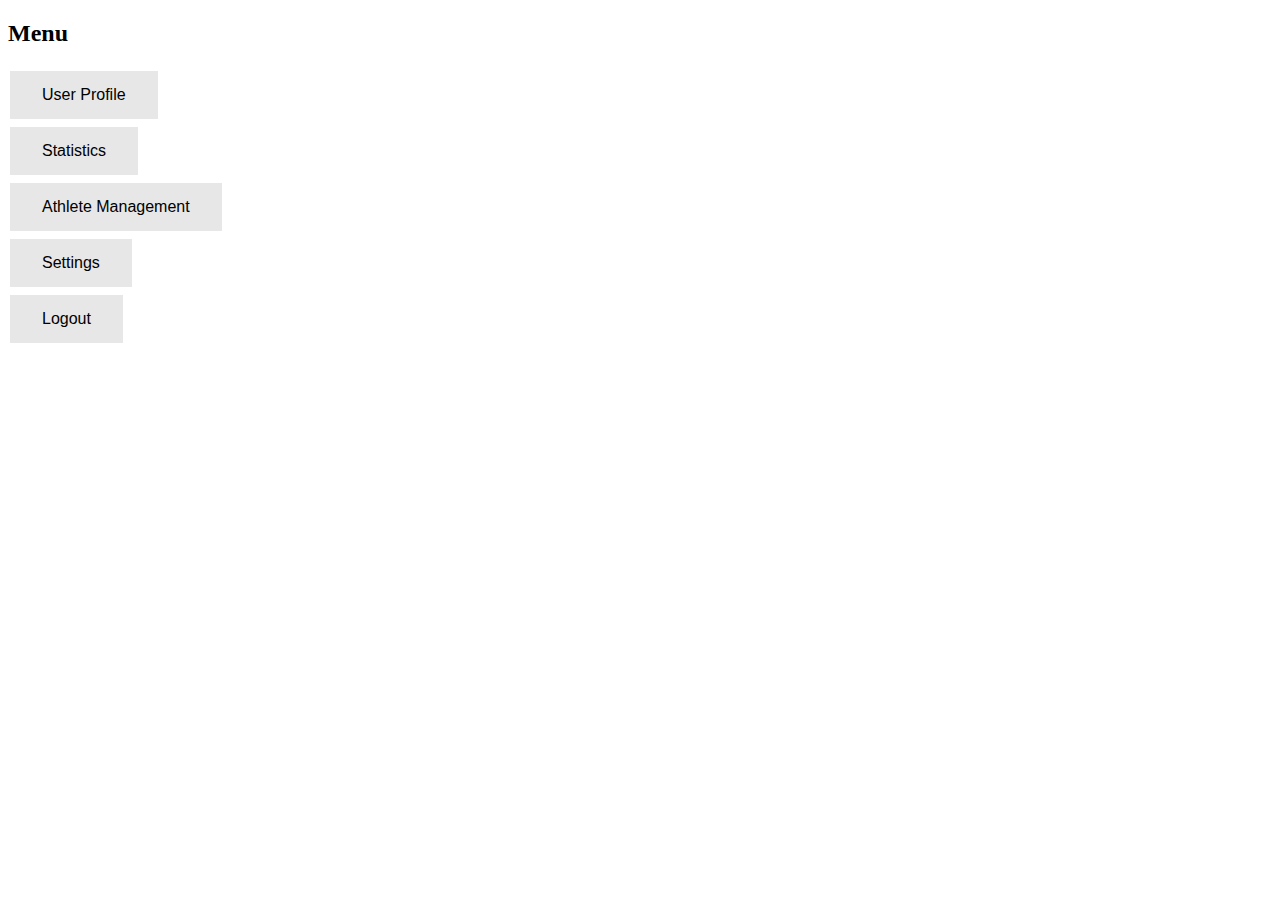
<file: home.html>
<!DOCTYPE html>
<html>
  <head>
    <style>
      .button {
        background-color: #04AA6D; /* Green */
        border: none;
        color: white;
        padding: 15px 32px;
        text-align: center;
        text-decoration: none;
        display: inline-block;
        font-size: 16px;
        margin: 4px 2px;
        cursor: pointer;
      }
      
      .button2 {background-color: #008CBA;} /* Blue */
      .button3 {background-color: #f44336;} /* Red */ 
      .button4 {background-color: #e7e7e7; color: black;} /* Gray */ 
      .button5 {background-color: #555555;} /* Black */
  </style>
  </head>
  <h2>Menu</h2>
  

  

  <button class="button button4">User Profile</button><br>
  <button class="button button4">Statistics</button><br>
  <button class="button button4">Athlete Management</button><br>
  <button class="button button4">Settings</button><br>
  <button class="button button4">Logout</button>

</html>
</file>
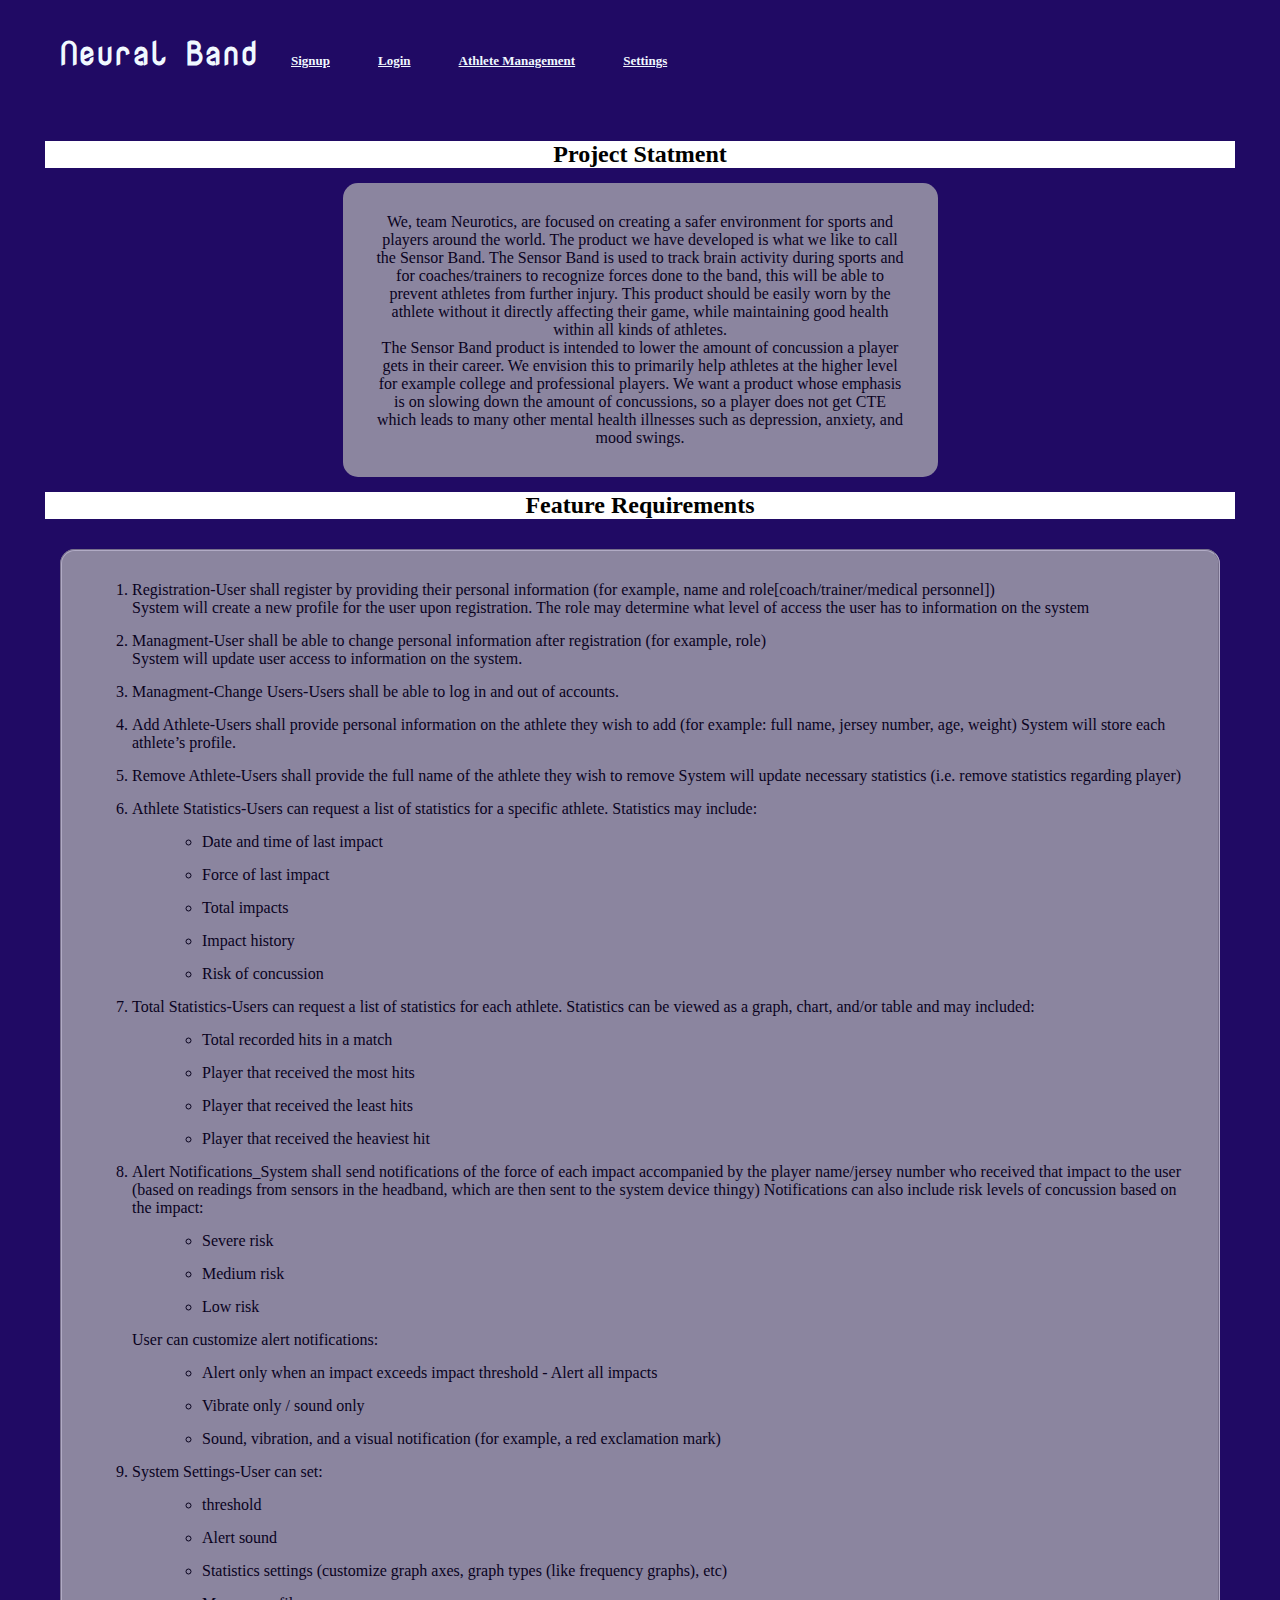
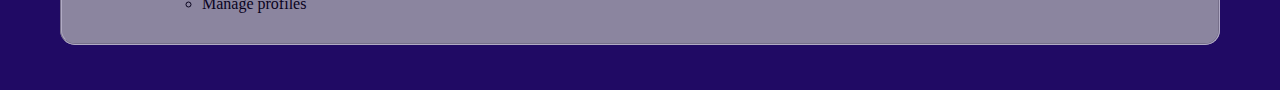
<file: home_page.html>
<!DOCTYPE html>
<html>
    <head>
        <meta charset="utf-8">
        <meta name="viewport" content="width=device-width, initial-scale=1">
        <title>Team Neurotics:Neural Band</title>
        <link rel="stylesheet" href="styles_2.css">
    </head>
    <body>
        <h1><b>Neural Band 
            <a href="sign_up_log_in.html">Signup</a>
            <a href="sign_up_log_in.html">Login</a>
            <a href="main_screen.html">Athlete Management</a>
            <a href="settings_page.html">Settings</a>
        </b></h1>
        <br>
        <br>
        <h2><b>Project Statment</b></h2>
        <div class="container">
            <p class="container">We, team Neurotics, are focused on creating a safer environment for sports and players around the world. 
                The product we have developed is what we like to call the Sensor Band. The Sensor Band is used to track brain activity during sports 
                and for coaches/trainers to recognize forces done to the band, this will be able to prevent athletes from further injury. This product 
                should be easily worn by the athlete without it directly affecting their game, while maintaining good health within all kinds of athletes.
                <br>
                The Sensor Band product is intended to lower the amount of concussion a player gets in their career. We envision this to primarily help 
                athletes at the higher level for example college and professional players. We want a product whose emphasis is on slowing down the amount 
                of concussions, so a player does not get CTE which leads to many other mental health illnesses such as depression, anxiety, and mood swings.
            </p>
        </div>
        
        <h2><b> Feature Requirements</b></h2>
        <div class="container">
            <fieldset class="container">
                <ol>
                    <li>Registration-User shall register by providing their personal information (for example, name and role[coach/trainer/medical personnel]) 
                        <br>System will create a new profile for the user upon 
                        registration. The role may determine what level of access the user has to information on the system
                    </li>

                    <li> Managment-User shall be able to change personal information after registration (for example, role) 
                        <br>System will update user access to information on the system.
                    </li>

                    <li> Managment-Change Users-Users shall be able to log in and out of accounts.</li>
                    
                    <li>Add Athlete-Users shall provide personal information on the athlete they wish to add (for example: full name, jersey number, age, weight) 
                        System will store each athlete’s profile.
                    </li>

                    <li>Remove Athlete-Users shall provide the full name of the athlete they wish to remove 
                        System will update necessary statistics (i.e. remove statistics regarding player)
                    </li>

                    <li>Athlete Statistics-Users can request a list of statistics for a specific athlete. Statistics may include: 
                        <ul>
                            <li> Date and time of last impact </li>
                            <li> Force of last impact</li>
                            <li> Total impacts</li>
                            <li> Impact history</li>
                            <li> Risk of concussion</li>
                        </ul>
                    </li> 
                    <li>Total Statistics-Users can request a list of statistics for each athlete. 
                        Statistics can be viewed as a graph, chart, and/or table and may included: 
                        <ul>
                            <li>Total recorded hits in a match</li> 
                            <li>Player that received the most hits</li>
                            <li>Player that received the least hits</li> 
                            <li>Player that received the heaviest hit</li>
                        </ul>
                    </li>
                    <li>Alert Notifications_System shall send notifications of the force of each impact accompanied by the player name/jersey number who received that impact to the user (based on readings from sensors in the headband, which are then sent to the system device thingy) 
                        Notifications can also include risk levels of concussion based on the impact: 
                        <ul>
                            <li>Severe risk </li>
                            <li>Medium risk</li>
                            <li>Low risk </li>
                        </ul>
                        User can customize alert notifications: 
                        <ul>
                            <li>Alert only when an impact exceeds impact threshold - Alert all impacts </li>
                            <li>Vibrate only / sound only </li>
                            <li>Sound, vibration, and a visual notification (for example, a red exclamation mark)</li>
                        </ul>
                    </li>
                    <li>System Settings-User can set: 
                        <ul>
                            <li>threshold </li>
                            <li>Alert sound</li>
                            <li> Statistics settings (customize graph axes, graph types (like frequency graphs), etc) </li>
                            <li> Manage profiles</li>
                        </ul>
                    </li>
                </ol>
            </fieldset>
        </div>
    </body>

</html>
</file>
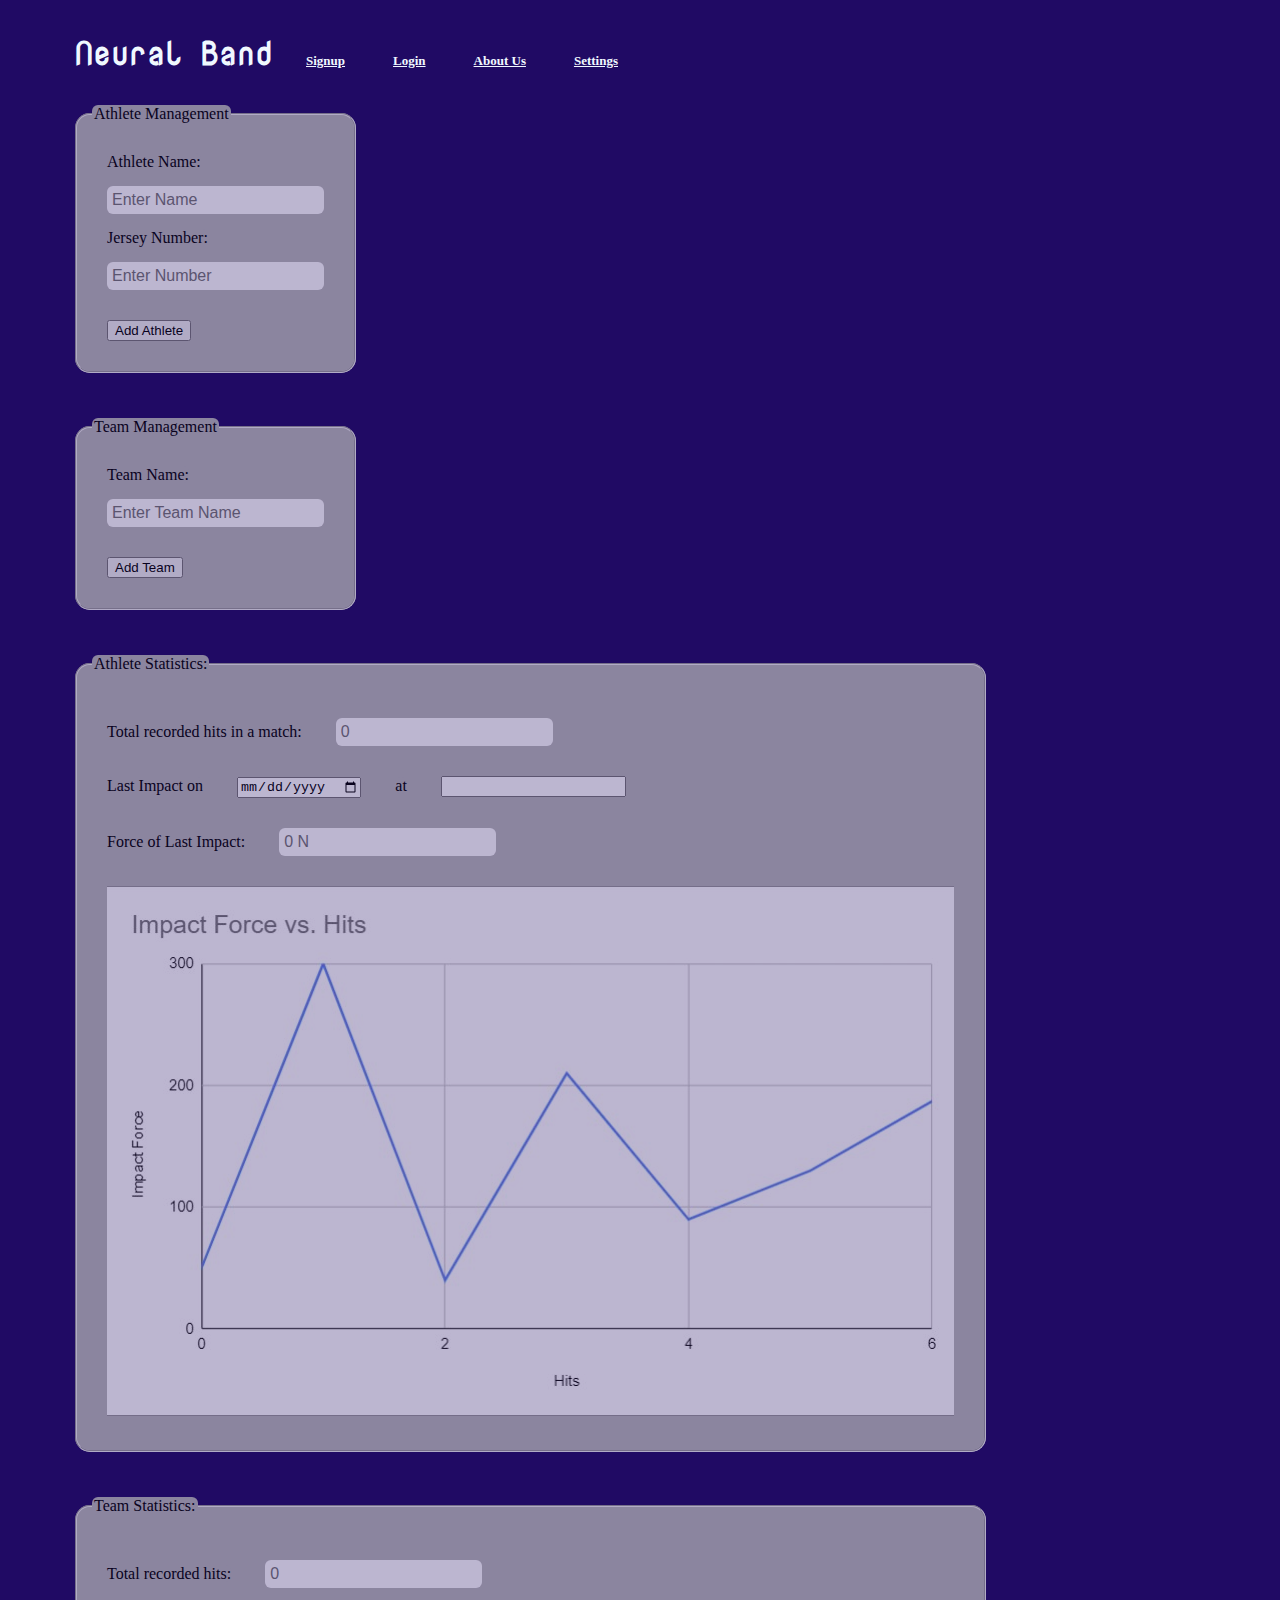
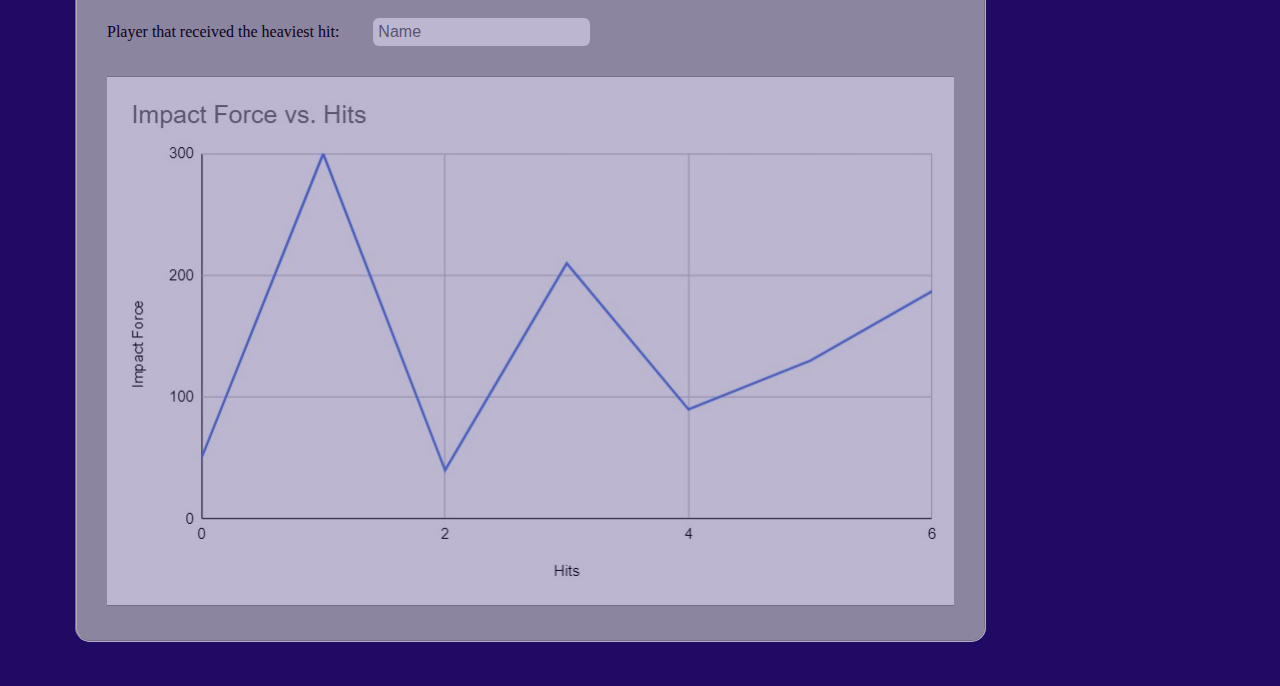
<file: main_screen.html>
<!DOCTYPE html>
<html>
    <head>
        <meta charset="UTF-8">
        <meta name="viewport" content="width=device-width. initial-scale=1">
        <title> Athlete Management </title>

        <link rel="stylesheet" href="styles_2.css">
    </head>
    <body>
        <form action="/action_page.php" method="post">
            <h1><b>Neural Band 
                <a href="sign_up_log_in.html">Signup</a>
                <a href="sign_up_log_in.html">Login</a>
                <a href="home_page.html">About Us</a>
                <a href="settings_page.html">Settings</a>
            </b></h1>

            <div class="container">
                <fieldset class="container">
                    <legend>Athlete Management</legend>
                    <div class="field input">
                        <label for="atl_name">Athlete Name: </label><br>
                        <input type="text" id="atl_name" name="atl_name" placeholder="Enter Name"><br>

                        <label for="jrsy_num">Jersey Number: </label><br>
                        <input type="number" id="jrsy_num" name="jrsy_num" placeholder="Enter Number" pattern="[0-9]{2}"><br>
                        <input type="button" value="Add Athlete"><br>
                    </div>
                </fieldset>
            </div>
            
            <div class="container">
                <fieldset class="container">
                    <legend>Team Management</legend>
                    <div class="field input">
                        <label for="team_name">Team Name: </label><br>
                        <input type="text" id="team_name" name="team_name" placeholder="Enter Team Name"><br>
                        <input type="button" value="Add Team"><br>
                    </div>
                </fieldset>
            </div>
            
            <div class="container">
                <fieldset class="container">
                    <legend>Athlete Statistics:</legend>
                    <div class="field input"> 
                        <label>Total recorded hits in a match:</label>
                        <input type="text" placeholder="0" readonly>
                        <br>
                        <label for="last_impact" value="Enter Jersey Number">Last Impact on</label>
                        <input type="date" id="last_impact" name="last_impact">
                        <label for="time">at</label>
                        <input type="datetime" id="time" name="time"><br>

                        <label for="force">Force of Last Impact:</label>
                        <input type="text" placeholder="0 N" readonly><br>
                        <img src="graphthing.jpg" alt="Athlete Image">
                    </div>
                </fieldset>
            </div>
            
            <div class="container">
                <fieldset class="container">
                    <legend>Team Statistics:</legend>
                    <div class="field input">
                        <label for="total_hits">Total recorded hits:</label>
                        <input type="text" placeholder="0" readonly>
                        <br>
                        <label for="name">Player that received the heaviest hit:</label>
                        <input type="text" placeholder="Name" readonly>
                        <br>

                        <img src="graphthing.jpg" alt="Team Statistics">
                    </div>
                </fieldset>
            </div>
        </form>
    </body>
</html>
</file>
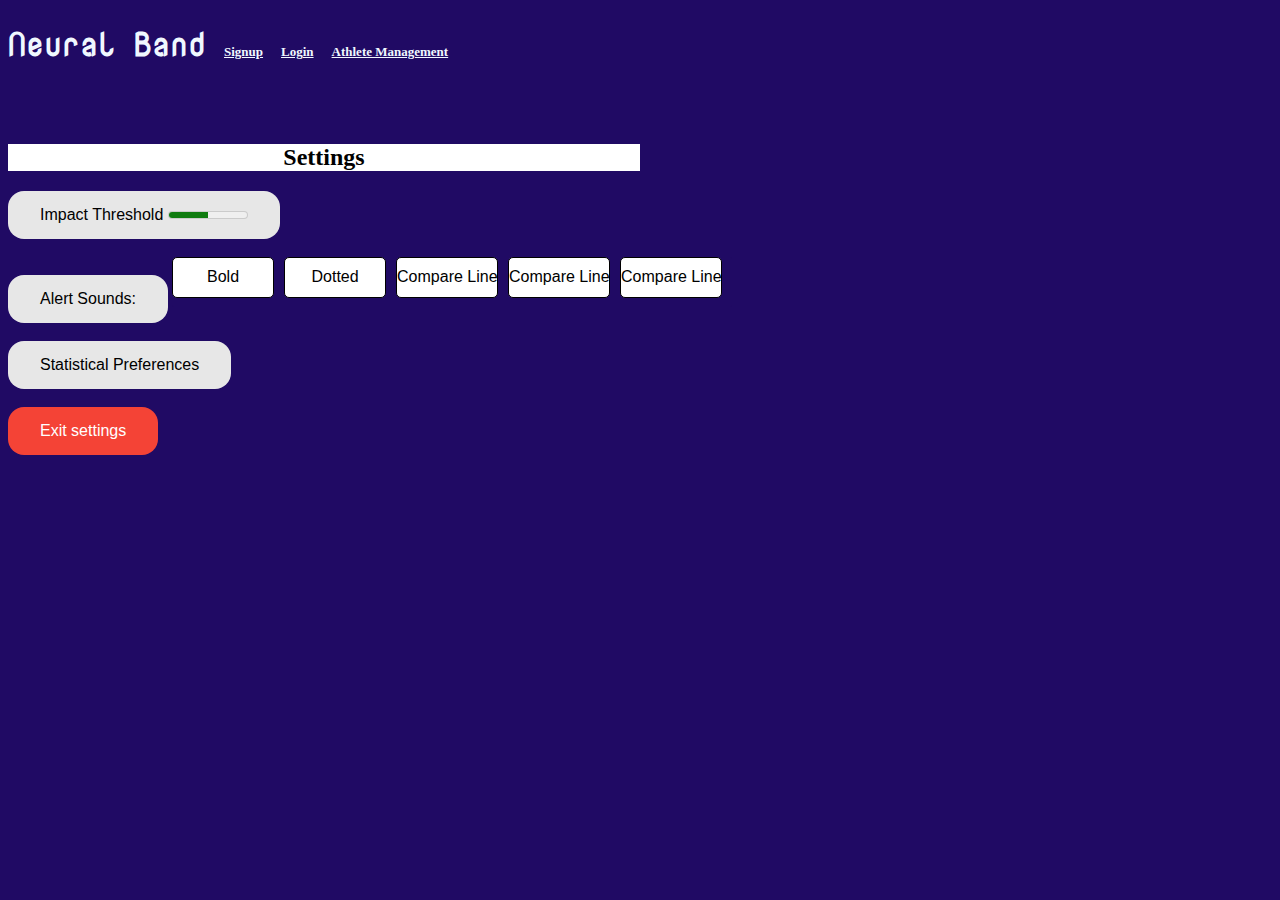
<file: settings_page.html>
<!DOCTYPE html>
<html>
  <head>
    <meta charset="UTF-8">
    <meta name="viewport" content="width=device-width, initial-scale=1.0">
    <title>Settings</title>
    <link rel="stylesheet" href="styles_3.css">
  </head>
  <body>
    <h1><b>Neural Band 
      <a href="sign_up_log_in.html">Signup</a>
      <a href="sign_up_log_in.html">Login</a>
      <a href="main_screen.html">Athlete Management</a>
    </b></h1>
    <br>
    <br>
    <h2>Settings</h2>
    
    <button class="button button4">Impact Threshold <meter value="50" max="100"></meter></button>
    <br><br>

    <button class="button button4">Alert Sounds:</button>
    <select name="work_days" id="id_work_days" multiple>
      <option value="11">Bold</option>
      <option value="12">Dotted</option>
      <option value="13">Compare Line</option>
      <option value="14">Compare Line</option>
      <option value="15">Compare Line</option>
    </select>
    <br>
    <br>
    <a href="stats.html">
        <button class="button button4">Statistical Preferences</button><br>
    </a> <br>
    <a href="home_page.html">
        <button class="button button3">Exit settings</button>
    </a>

  </body>
</html>
</file>
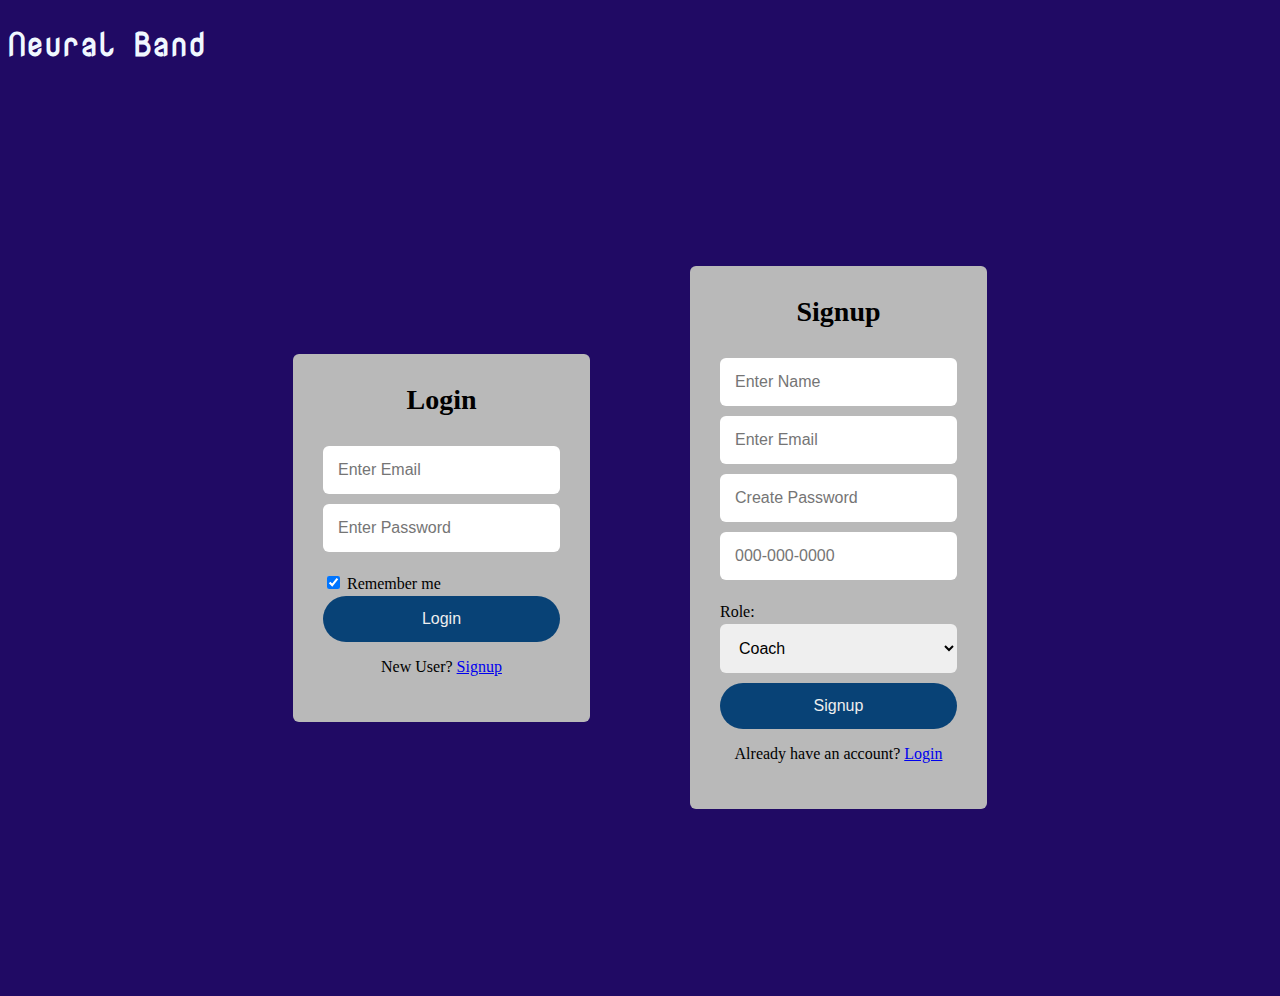
<file: sign_up_log_in.html>
<!DOCTYPE html>
<html lang="en">
    <head>
        <meta charset="UTF-8">
        <meta name="viewport" content="width=device-width. initial-scale=1">
        <title> Signup - Login </title>

        <link rel="stylesheet" href="styles.css">
    </head>
    <body>
        <h1><b>Neural Band</b></h1>
        <div class="container">
            <div class="form-content">
                <header>Login</header>
                <form action="main_screen.html" method="post">
                    <div class="field input">
                        <input type="email" name="email" placeholder="Enter Email" required><br>
                        <input type="password" name="pwd" placeholder="Enter Password" required><br>
                    </div>
                
                    <label>
                        <input type="checkbox" checked="checked" name="remember">
                        Remember me
                    </label>

                    <button type="submit">Login</button><br>
                    <p>New User? <a href="#">Signup</a></p>
                </form>
            </div>
            <div class="form-content">
                <header>Signup</header>
                <form action="main_screen.html" method="post">
                    <div class="field input">
                        <input type="text" name="name" placeholder="Enter Name" required><br>
                        <input type="email" name="email" placeholder="Enter Email" required><br>
                        <input type="password" name="pwd" placeholder="Create Password" required><br>
                        <input type="tel" name="phonenum" pattern="[0-9]{3}-[0-9]{3}-[0-9]{4}" placeholder="000-000-0000" required><br>
                        
                        <label for="role">Role: </label><br>
                        <select id="role" name="role" required>
                            <option value="coach">Coach</option>
                            <option value="manager">Manager</option>
                            <option value="medperson">Health Professional</option>
                        </select><br>
                    </div>    
                    <button type="submit">Signup</button><br> 
                    <p>Already have an account? <a href="#">Login</a></p>
                </form>
            </div> 
        </div>
    </body>
</html>
</file>
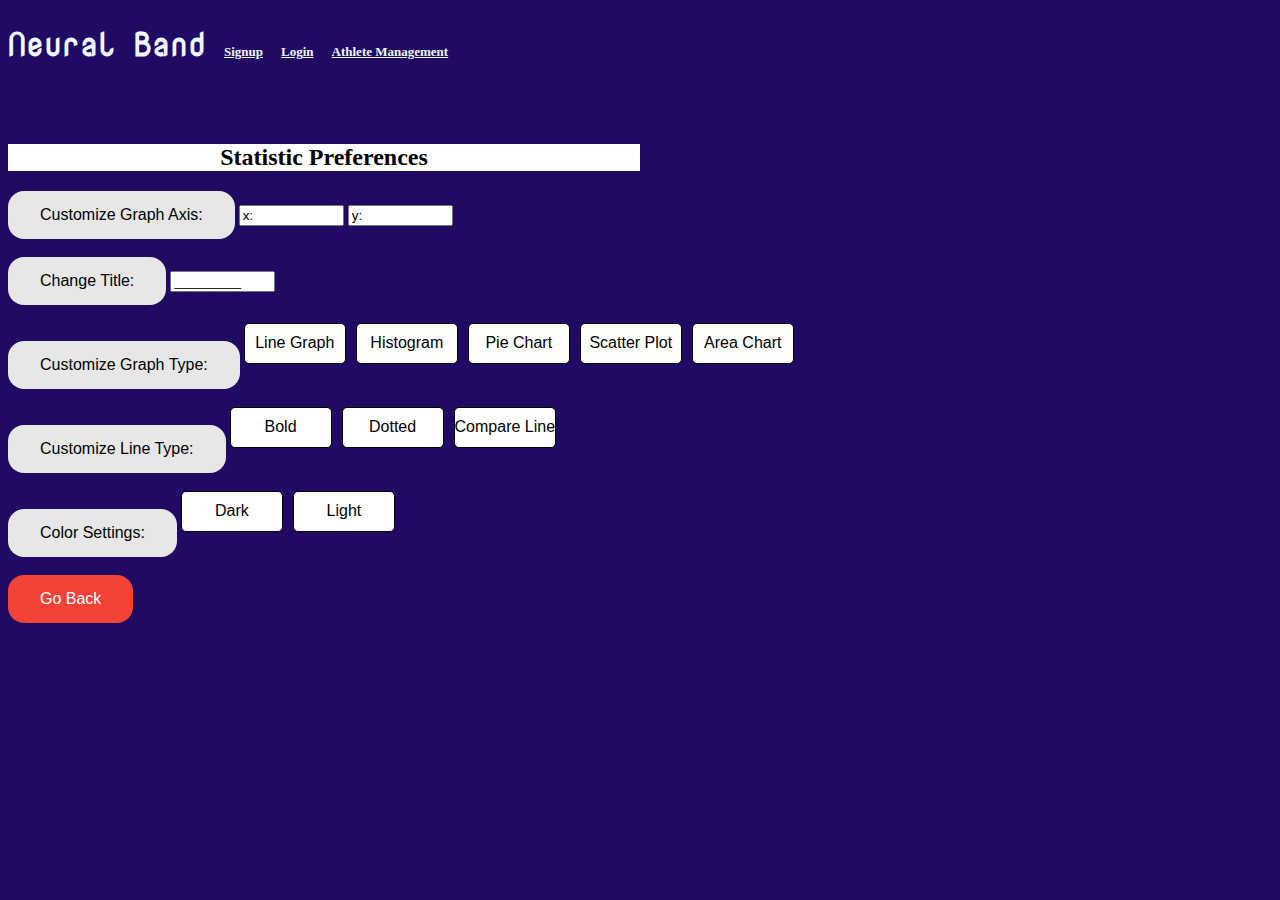
<file: stats.html>
<!DOCTYPE html>
<html>
  <head>
    <meta charset="utf-8">
    <meta name="viewport" content="width=device-width, initial-scale=1">
    <title>Settings - Statistics</title>
    <link rel="stylesheet" href="styles_3.css">
  </head>
  <body>
    <h1><b>Neural Band 
      <a href="sign_up_log_in.html">Signup</a>
      <a href="sign_up_log_in.html">Login</a>
      <a href="main_screen.html">Athlete Management</a>
    </b></h1>
    <br>
    <br>
    <h2>Statistic Preferences</h2>

    <button class="button button4">Customize Graph Axis:</button>
    <input type="text" size="10" value="x:">
    <input type="text" size="10" value="y:"><br><br>
  
    <button class="button button4">Change Title:</button>
    <input type="text" size="10" value="_________"><br><br>
  
  
    <button class="button button4">Customize Graph Type:</button>
    <select name="work_days" id="id_work_days" multiple>
        <option value="1">Line Graph</option>
        <option value="2">Histogram</option>
        <option value="3">Pie Chart</option>
        <option value="4">Scatter Plot</option>
        <option value="5">Area Chart</option>
  
    </select>
    <br><br>
  
    <button class="button button4">Customize Line Type:</button>
    <select name="work_days" id="id_work_days" multiple>
        <option value="6">Bold</option>
        <option value="7">Dotted</option>
        <option value="8">Compare Line</option>
    </select>
    <br><br>
  
    <button class="button button4">Color Settings:</button>
  
        <select name="work_days" id="id_work_days" multiple>
            <option value="9">Dark</option>
            <option value="10">Light</option>
        </select>
        <br><br>
  
  
    <a href="settings_page.html">
        <button class="button button3">Go Back</button>
    </a>
  </body>
  
</html>
</file>
<file: styles_2.css>
@import url('https://fonts.googleapis.com/css2?family=Nova+Mono&display=swap');

*{
   margin: 15px;
   box-sizing: border-box;
}

body{
    background-color: #200a64;
}

h1{
    font-family: 'Nova Mono', monospace;
    color: aliceblue;
}
h2{
    background-color: #ffffff;
    text-align: center;
}

a{
    font-family:Georgia, 'Times New Roman', Times, serif;
    font-size: 13px;
    text-align: right;
    color: aliceblue;
}

legend, label{
    color: black;
    background-color: #b9b9b9;
    border-radius: 6px;
}

.container{
    display:flex;
    border-radius: 15px;
    font-size: 16px;
}
.container > div{
    flex: 0 0 auto;
}
.container > p{
    background-color: #b9b9b9;
    padding: 30px;
    margin: 0 25%;
    flex: 0 auto;
    text-align: center;
    opacity: 0.7;
}
.container > fieldset{
    background-color: #b9b9b9;
    padding: 0%;
    flex: 0 auto;
    opacity: 0.7;  
}

.field input[type=text], .field input[type=number], select{
    border: none;
    font-size: 16px;
    padding: 5px;
    border-radius: 6px;
}
</file>
<file: styles_3.css>
@import url('https://fonts.googleapis.com/css2?family=Nova+Mono&display=swap');

body{
    background-color: #200a64;
}

h1{
    font-family: 'Nova Mono', monospace;
    color: aliceblue;
}
h2{
    background-color: #ffffff;
    text-align: center;
    margin-right: 50%;
}

a{
    font-family:Georgia, 'Times New Roman', Times, serif;
    font-size: 13px;
    text-align: right;
    color: aliceblue;
}

.button {
    background-color: #04AA6D; /* Green */
    border: none;
    color: white;
    padding: 15px 32px;
    text-align: center;
    text-decoration: none;
    display: inline-block;
    font-size: 16px;
    cursor: pointer;
    border-radius: 16px;
}

.button2 {background-color: #008CBA;} /* Blue */
.button3 {background-color: #f44336;} /* Red */ 
.button4 {background-color: #e7e7e7; color: black;} /* Gray */ 
.button5 {background-color: #555555;} /* Black */

#id_work_days{
    height: 50px;
    border: none;
    overflow:auto;
    background-color: #200a64;
}
#id_work_days::-moz-focus-inner {
    border: 0;
}
#id_work_days:focus {
    outline: none;
}
#id_work_days option{
    width: 100px;
    font-size: 1.2em;
    padding: 10px 0;
    text-align: center;
    margin-right: 10px;
    display: inline-block;
    cursor: pointer;
    border:rgb(0, 0, 0) solid 1px;
    border-radius: 5px;
    color: rgb(0, 0, 0);
    background-color: #ffffff;
}
</file>
<file: styles.css>
@import url('https://fonts.googleapis.com/css2?family=Nova+Mono&display=swap');

*{
    margin: 30;
    box-sizing: border-box;
}

body{
    background-color:#200a64;
    font-family: Georgia, 'Times New Roman', Times, serif;
}

h1{
    font-family: 'Nova Mono', monospace;
    color: aliceblue;
}

header{
    font-size: 28px;
    font-weight: 600;
    color: #000000;
    text-align: center;
}

p, label,.field input[type=checkbox]{
    color: #000000;
    text-align: center;
    font-size: 16px;
}

.container{
    display:flex;
    align-items: center;
    justify-content: center;
    height: 100vh;
}
.container > div{
    background-color: #b9b9b9;
    margin: 0 50px;
    flex: 0 0 auto;
    padding: 30px;
    border-radius: 6px;
    font-size: 30px;
}

form{
    margin-top: 30px;
    color: #eeeeee;
}
.field input, select{
    position: relative;
    height: 100%;
    width: 100%;
    margin-bottom: 10px;
    border: none;
    font-size: 16px;
    font-weight: 400;
    padding: 15px;
    border-radius: 6px;
}

button{
    background-color: #084276;
    color: #eeeeee;
    font-size: 16px;
    padding: 14px 20px;
    border: none;
    cursor: pointer;
    width: 100%;
    border-radius: 60px;
    text-align: center;
}
button:hover{
    opacity:0.8;
}
</file>
